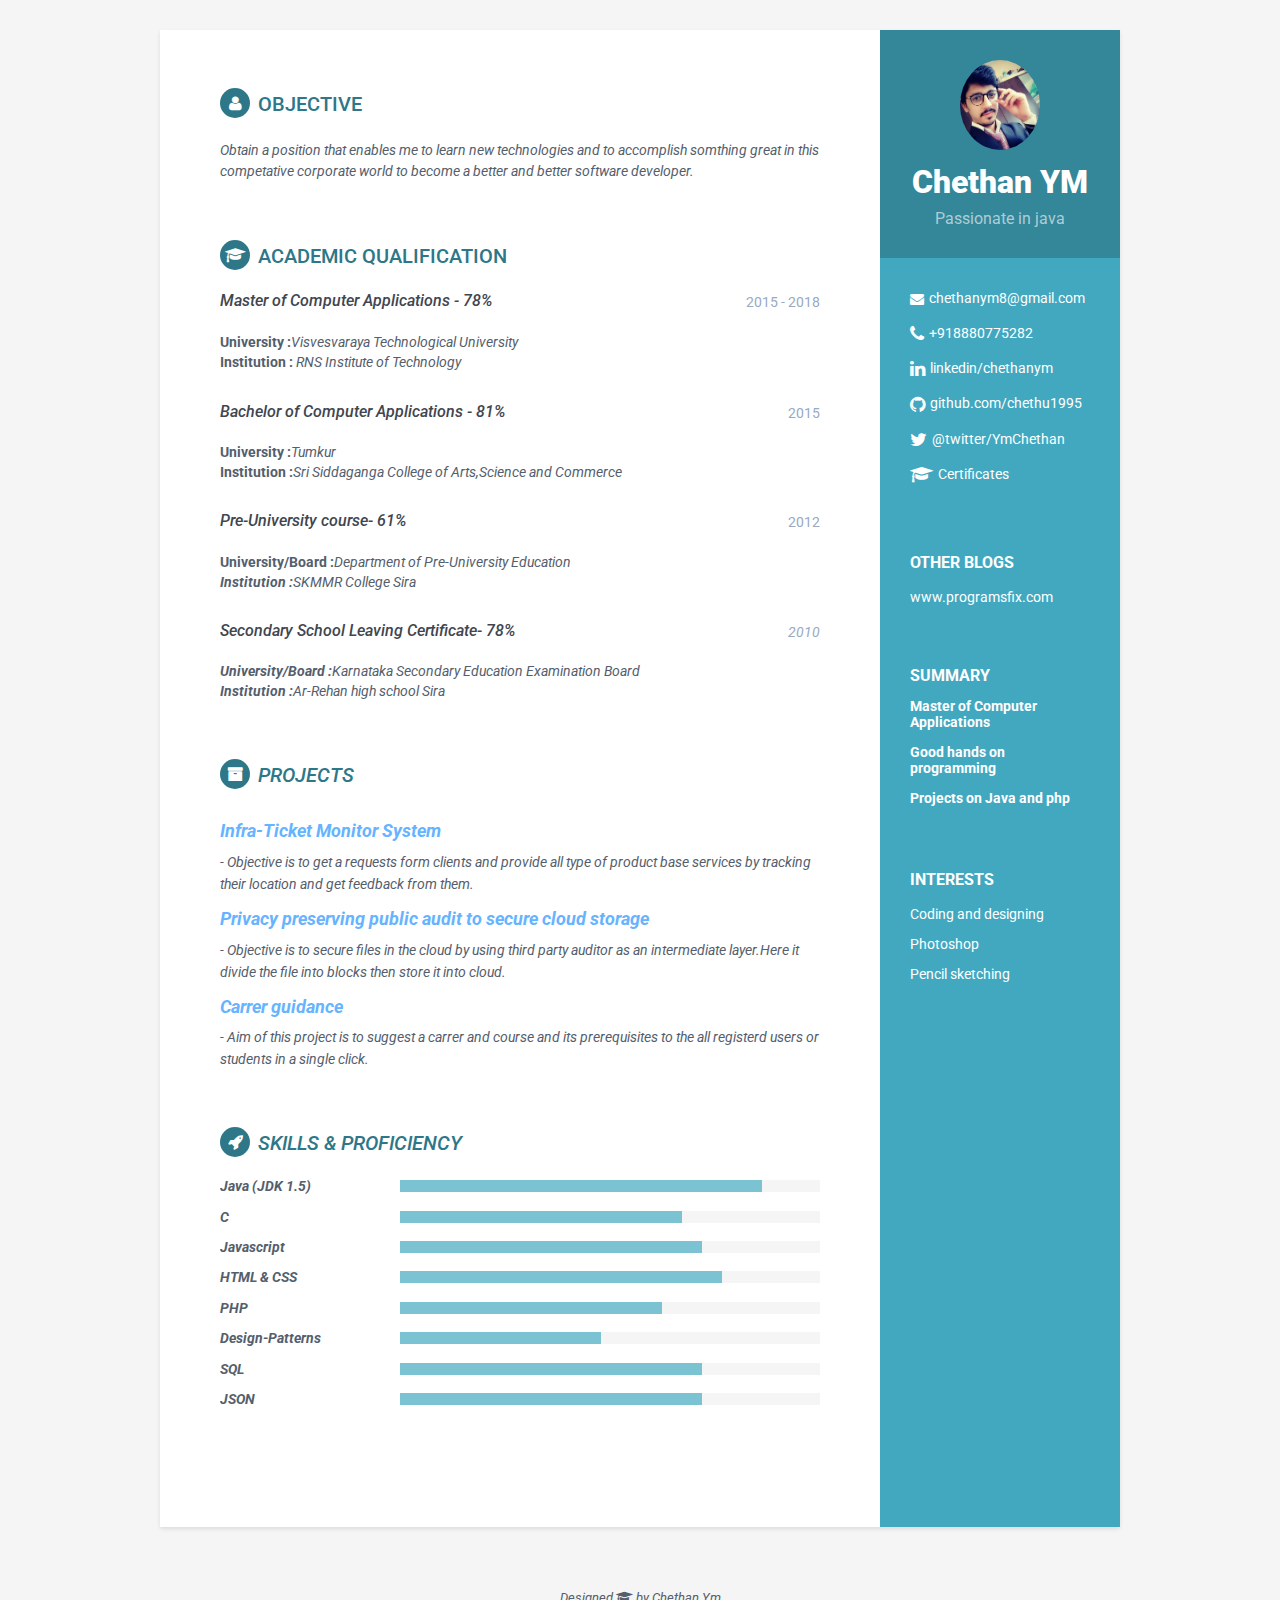
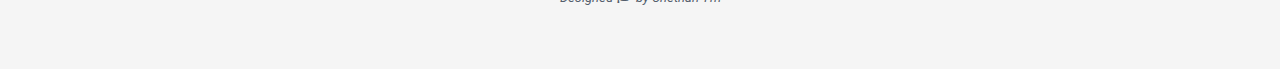
<file: index.html>
<!DOCTYPE html>
<!--[if IE 8]> <html lang="en" class="ie8"> <![endif]-->  
<!--[if IE 9]> <html lang="en" class="ie9"> <![endif]-->  
<!--[if !IE]><!--> <html lang="en"> <!--<![endif]-->  
<head>
<style>
img
{
border-radius: 50%
}
</style>
    <title>Chethan_ym</title>
    <!-- Meta -->
    <meta charset="utf-8">
    <meta http-equiv="X-UA-Compatible" content="IE=edge">
    <meta name="viewport" content="width=device-width, initial-scale=1.0">
    <meta name="description" content="Chethan_ym_MCA_78%">
    <meta name="author" content="Xiaoying Riley at 3rd Wave Media">    
    <link rel="shortcut icon" href="favicon.ico">  
    <link href='https://fonts.googleapis.com/css?family=Roboto:400,500,400italic,300italic,300,500italic,700,700italic,900,900italic' rel='stylesheet' type='text/css'>
    <!-- Global CSS -->
    <link rel="stylesheet" href="assets/plugins/bootstrap/css/bootstrap.min.css">   
    <!-- Plugins CSS -->
    <link rel="stylesheet" href="assets/plugins/font-awesome/css/font-awesome.css">
    
    <!-- Theme CSS -->  
    <link id="theme-style" rel="stylesheet" href="assets/css/styles.css">
    <!-- HTML5 shim and Respond.js for IE8 support of HTML5 elements and media queries -->
    <!--[if lt IE 9]>
      <script src="https://oss.maxcdn.com/html5shiv/3.7.2/html5shiv.min.js"></script>
      <script src="https://oss.maxcdn.com/respond/1.4.2/respond.min.js"></script>
    <![endif]-->
</head> 

<body>
    <div class="wrapper">
        <div class="sidebar-wrapper">
            <div class="profile-container">
                <img class="profile" src="assets/images/ONYy_i6a_400x400.jpg" alt="" height="90" width="80" />
                <h1 class="name">Chethan YM</h1>
                <h3 class="tagline">Passionate in java</h3>
            </div><!--//profile-container-->
            
            <div class="contact-container container-block">
                <ul class="list-unstyled contact-list">
                    <li class="email"><i class="fa fa-envelope"></i><a href="mailto: chethanym8@gmail.com">chethanym8@gmail.com</a></li>
                    <li class="phone"><i class="fa fa-phone"></i><a href="tel:0123 456 789">+918880775282</a></li>
                   
                    <li class="linkedin"><i class="fa fa-linkedin"></i><a href="https://www.linkedin.com/in/chethanym/" target="_blank">linkedin/chethanym</a></li>
                    <li class="github"><i class="fa fa-github"></i><a href="https://github.com/chethu1995" target="_blank">github.com/chethu1995</a></li>
                    <li class="twitter"><i class="fa fa-twitter"></i><a href="https://twitter.com/YmChethan" target="_blank">@twitter/YmChethan</a></li>
               <li><i class="fa fa-graduation-cap"></i><a href="assets/photos.html" target="_blank">Certificates</a></li>
		    </ul>
            </div><!--//contact-container-->
		
		<div class="interests-container container-block">
                <h2 class="container-block-title">OTHER BLOGS</h2>
                <ul class="list-unstyled interests-list">
                   
                    <li><a href="http://www.programsfix.blogspot.in/">www.programsfix.com</a></li>
                </ul>
            </div><!--//interests-->
		
            <div class="education-container container-block">
                <h2 class="container-block-title">Summary</h2>
                <div class="item">
                    <h4 class="degree"> Master of Computer Applications</h4>
                    
                </div><!--//item-->
                <div class="item">
                    <h4 class="degree"> Good hands on programming</h4>
                    
                </div><!--//item-->
				 <div class="item">
                    <h4 class="degree">Projects on Java and php </h4>
                    
                </div><!--//item-->
            </div><!--//education-container-->
            
           
            
            <div class="interests-container container-block">
                <h2 class="container-block-title">Interests</h2>
                <ul class="list-unstyled interests-list">
                    <li>Coding and designing</li>
                    <li>Photoshop</li>
                    <li>Pencil sketching</li>
                </ul>
            </div><!--//interests-->
            
        </div><!--//sidebar-wrapper-->
        
        <div class="main-wrapper">
            
            <section class="section summary-section">
                <h2 class="section-title"><i class="fa fa-user"></i>Objective</h2>
                <div class="summary">
                    <p> <i>Obtain a position that enables me to learn new technologies and to accomplish somthing great in this competative corporate world to become a better and better software developer. </i></p>
                </div><!--//summary-->
            </section><!--//section-->
            
            <section class="section experiences-section">
                <h2 class="section-title"><i class="fa fa-graduation-cap"></i>Academic Qualification </h2>
                
                <div class="item">
                    <div class="meta">
                        <div class="upper-row">
                            <h3 class="job-title"><i>Master of Computer Applications - 78%</i></h3>
                            <div class="time">2015 - 2018</div>
                        </div><!--//upper-row-->
						
						</br>
                        <div ><b>University :</b><i>Visvesvaraya Technological University</i></div>
                    </div><!--//meta-->
                    <div class="details">
                        <p><b>Institution :</b> <i>RNS Institute of Technology</i></p>  
                        <p> </p>
                    </div><!--//details-->
                </div><!--//item-->
                
                <div class="item">
                    <div class="meta">
                        <div class="upper-row">
                            <h3 class="job-title"><i>Bachelor of Computer Applications - 81%</i></h3>
                            <div class="time">2015</div></br>
                        </div><!--//upper-row-->
                        <div ><b>University :</b><i>Tumkur</i></div>
						 <div ><b>Institution :</b><i>Sri Siddaganga College of Arts,Science and Commerce</i></div>
                    </div><!--//meta-->
                    <div class="details">
                       
                        
                    </div><!--//details-->
                </div><!--//item-->
				 <div class="item">
                    <div class="meta">
                        <div class="upper-row">
                            <h3 class="job-title"><i>Pre-University course- 61%</i></h3>
                            <div class="time">2012</div></br>
                        </div><!--//upper-row-->
                        <div ><b>University/Board :</b><i>Department of Pre-University Education<i></div>
						 <div ><b>Institution :</b>SKMMR College Sira</div>
                    </div><!--//meta-->
                    <div class="details">
                       
                        
                    </div><!--//details-->
                </div><!--//item-->
                
				 <div class="item">
                    <div class="meta">
                        <div class="upper-row">
                            <h3 class="job-title"><i>Secondary School Leaving Certificate- 78%<i></h3>
                            <div class="time">2010</div></br>
                        </div><!--//upper-row-->
                        <div ><b>University/Board :</b>Karnataka Secondary Education Examination Board</div>
						 <div ><b>Institution :</b>Ar-Rehan high school Sira</div>
                    </div><!--//meta-->
                    <div class="details">
                       
                        
                    </div><!--//details-->
                </div><!--//item-->
				
				
				
				
               
                
            </section><!--//section-->
            
            <section class="section projects-section">
                <h2 class="section-title"><i class="fa fa-archive"></i>Projects</h2>
                <div class="intro">
                    <p></p>
                </div><!--//intro-->
                <div class="item">
                    <span class="project-title"><h4 style="color:#66b3ff">Infra-Ticket Monitor System</h4></span> - <span class="project-tagline">Objective is to get a requests form clients and provide all type of product base services by tracking their location and get feedback from them.</span>
                    
                </div><!--//item-->
                <div class="item">
                    <span class="project-title"><h4 style="color:#66b3ff">Privacy preserving public audit to secure cloud storage</h4></span> - 
                    <span class="project-tagline">Objective is to secure files in the cloud by using third party auditor as an intermediate layer.Here it divide the file into blocks then store it into cloud.</span>
                </div><!--//item-->
                <div class="item">
                    <span class="project-title"><h4 style="color:#66b3ff">Carrer guidance</h4></span> - <span class="project-tagline">Aim of this project is to suggest a carrer and course and its prerequisites to the all registerd users or students in a single click.</span>
                </div><!--//item-->
                
               
            </section><!--//section-->
            
            <section class="skills-section section">
                <h2 class="section-title"><i class="fa fa-rocket"></i>Skills &amp; Proficiency</h2>
                <div class="skillset">        
                    <div class="item">
                        <h3 class="level-title">Java (JDK 1.5)</h3>
                        <div class="level-bar">
                            <div class="level-bar-inner" data-level="90%">
                            </div>                                      
                        </div><!--//level-bar-->                                 
                    </div><!--//item-->
                    
                    <div class="item">
                        <h3 class="level-title">C</h3>
                        <div class="level-bar">
                            <div class="level-bar-inner" data-level="70%">
                            </div>                                      
                        </div><!--//level-bar-->                                 
                    </div><!--//item-->
                    
                    <div class="item">
                        <h3 class="level-title">Javascript</h3>
                        <div class="level-bar">
                            <div class="level-bar-inner" data-level="75%">
                            </div>                                      
                        </div><!--//level-bar-->                                 
                    </div><!--//item-->
                    
                    <div class="item">
                        <h3 class="level-title">HTML &amp; CSS</h3>
                        <div class="level-bar">
                            <div class="level-bar-inner" data-level="80%">
                            </div>                                      
                        </div><!--//level-bar-->                                 
                    </div><!--//item-->
                    
                    <div class="item">
                        <h3 class="level-title">PHP</h3>
                        <div class="level-bar">
                            <div class="level-bar-inner" data-level="65%">
                            </div>                                      
                        </div><!--//level-bar-->                                 
                    </div><!--//item-->
                    
                    <div class="item">
                        <h3 class="level-title">Design-Patterns</h3>
                        <div class="level-bar">
                            <div class="level-bar-inner" data-level="50%">
                            </div>                                      
                        </div><!--//level-bar-->                                 
                    </div><!--//item-->
					
					
					<div class="item">
                        <h3 class="level-title">SQL</h3>
                        <div class="level-bar">
                            <div class="level-bar-inner" data-level="75%">
                            </div>                                      
                        </div><!--//level-bar-->                                 
                    </div><!--//item-->
			<div class="item">
                        <h3 class="level-title">JSON</h3>
                        <div class="level-bar">
                            <div class="level-bar-inner" data-level="75%">
                            </div>                                      
                        </div><!--//level-bar-->                                 
                    </div><!--//item-->
                    
                </div>  
            </section><!--//skills-section-->
            
        </div><!--//main-body-->
    </div>
 
    <footer class="footer">
        <div class="text-center">
                <!--/* This template is released under the Creative Commons Attribution 3.0 License. Please keep the attribution link below when using for your own project. Thank you for your support. :) If you'd like to use the template without the attribution, you can check out other license options via our website: themes.3rdwavemedia.com */-->
                <small class="copyright">Designed <i class="fa fa-graduation-cap"></i> by Chethan Ym</small>
        </div><!--//container-->
    </footer><!--//footer-->
 
    <!-- Javascript -->          
    <script type="text/javascript" src="assets/plugins/jquery-1.11.3.min.js"></script>
    <script type="text/javascript" src="assets/plugins/bootstrap/js/bootstrap.min.js"></script>    
    <!-- custom js -->
    <script type="text/javascript" src="assets/js/main.js"></script>            
</body>
</html>
</file>
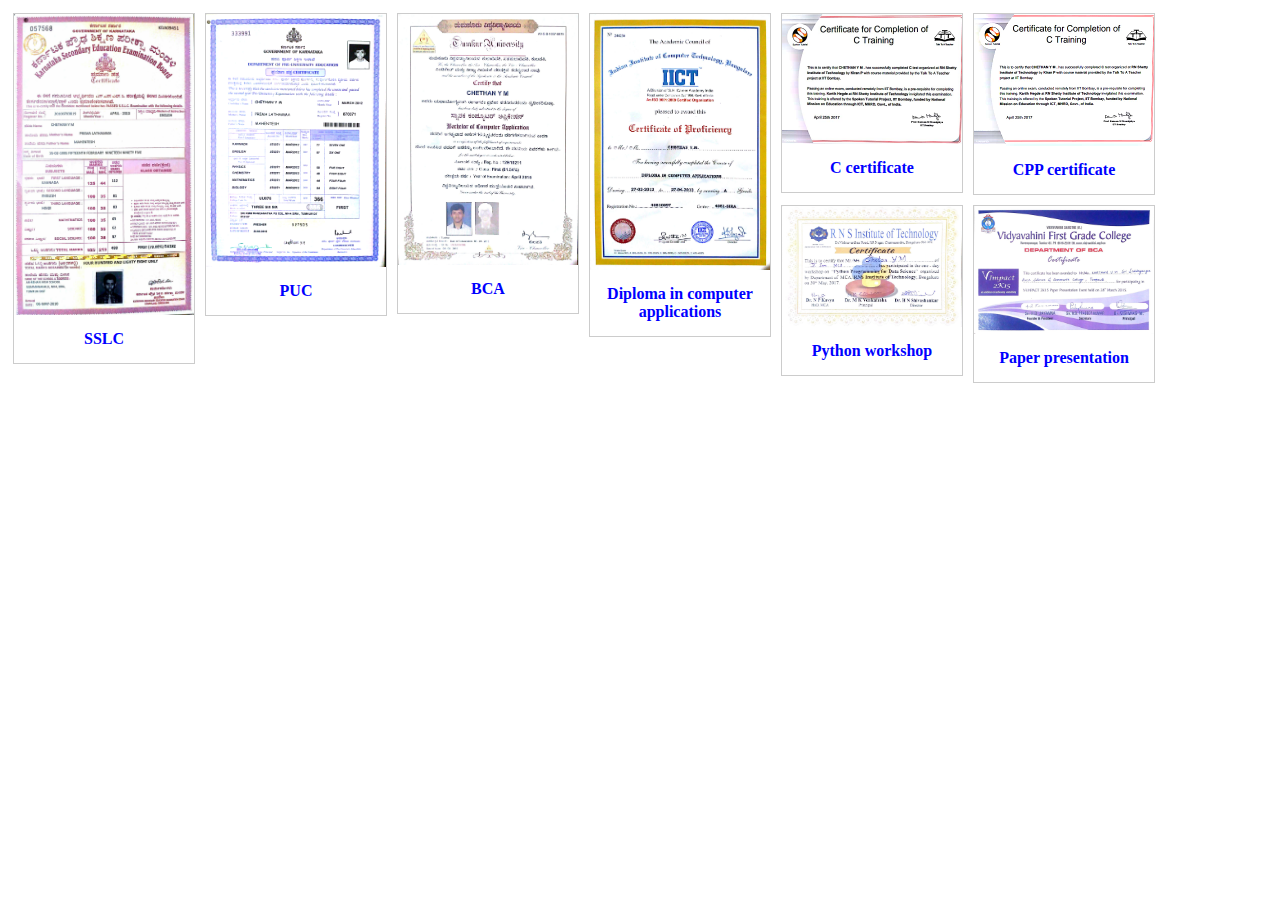
<file: assets/photos.html>
<html>
<head>
<style>
div.gallery {
    margin: 5px;
    border: 1px solid #ccc;
    float: left;
    width: 180px;
}

div.gallery:hover {
    border: 1px solid #777;
}

div.gallery img {
    width: 100%;
    height: auto;
}

div.desc {
    padding: 15px;
    text-align: center;
}
</style>
</head>
<body>

<div class="gallery">
  <a target="_blank" href="images/sslc.jpg">
    <img src="images/sslc.jpg" alt="SSLC" width="300" height="200">
  </a>
  <div class="desc"><b style="color:blue">SSLC</b></div>
</div>

<div class="gallery">
  <a target="_blank" href="images/puc.jpg">
    <img src="images/puc.jpg" alt="Forest" width="300" height="200">
  </a>
  <div class="desc"><b style="color:blue">PUC</b></div>
</div>

<div class="gallery">
  <a target="_blank" href="images/bca.jpg">
    <img src="images/bca.jpg" alt="Northern Lights" width="300" height="200">
  </a>
  <div class="desc"><b style="color:blue">BCA</b></div>
</div>

<div class="gallery">
  <a target="_blank" href="images/iict.jpg">
    <img src="images/iict.jpg" alt="Northern Lights" width="300" height="200">
  </a>
  <div class="desc"><b style="color:blue">Diploma in computer applications</b></div>
</div>

<div class="gallery">
  <a target="_blank" href="images/ctrain.jpg">
    <img src="images/ctrain.jpg" alt="Northern Lights" width="300" height="200">
  </a>
  <div class="desc"><b style="color:blue">C certificate</b></div>
</div>
<div class="gallery">
  <a target="_blank" href="images/cpptrain.jpg">
    <img src="images/cpptrain.jpg" alt="Northern Lights" width="300" height="200">
  </a>
  <div class="desc"><b style="color:blue">CPP certificate</b></div>
</div>

<div class="gallery">
  <a target="_blank" href="images/python.jpg">
    <img src="images/python.jpg" alt="Mountains" width="300" height="200">
  </a>
  <div class="desc"><b style="color:blue">Python workshop</b> </div>
</div>
<div class="gallery">
  <a target="_blank" href="images/ppt.jpg">
    <img src="images/ppt.jpg" alt="Mountains" width="300" height="200">
  </a>
  <div class="desc"><b style="color:blue">Paper presentation </b></b></div>
</div>

</body>
</html>
</file>
<file: assets/css/styles.css>
/*   
 * Template Name: Orbit - Responsive Resume/CV Template for Developers
 * Version: 1.0
 * Author: Xiaoying Riley
 * Twitter: @3rdwave_themes
 * License: Creative Commons Attribution 3.0 License
 * Website: http://themes.3rdwavemedia.com/
*/
/* styles.css */
/* ======= Base ======= */
body {
  font-family: 'Roboto', sans-serif;
  color: #545E6C;
  background: #f5f5f5;
  font-size: 14px;
  padding: 30px;
  -webkit-font-smoothing: antialiased;
  -moz-osx-font-smoothing: grayscale;
}
h1,
h2,
h3,
h4,
h5,
h6 {
  font-weight: 700;
}
a {
  color: #2d7788;
  -webkit-transition: all 0.4s ease-in-out;
  -moz-transition: all 0.4s ease-in-out;
  -ms-transition: all 0.4s ease-in-out;
  -o-transition: all 0.4s ease-in-out;
}
a:hover {
  text-decoration: underline;
  color: #1a454f;
}
a:focus {
  text-decoration: none;
}
p {
  line-height: 1.5;
}
.wrapper {
  background: #42A8C0;
  max-width: 960px;
  margin: 0 auto;
  position: relative;
  -webkit-box-shadow: 0px 2px 4px rgba(0, 0, 0, 0.1);
  -moz-box-shadow: 0px 2px 4px rgba(0, 0, 0, 0.1);
  box-shadow: 0px 2px 4px rgba(0, 0, 0, 0.1);
}
.sidebar-wrapper {
  background: #42A8C0;
  position: absolute;
  right: 0;
  width: 240px;
  height: 100%;
  min-height: 800px;
  color: #fff;
}
.sidebar-wrapper a {
  color: #fff;
}
.sidebar-wrapper .profile-container {
  padding: 30px;
  background: rgba(0, 0, 0, 0.2);
  text-align: center;
  color: #fff;
}
.sidebar-wrapper .name {
  font-size: 32px;
  font-weight: 900;
  margin-top: 0;
  margin-bottom: 10px;
}
.sidebar-wrapper .tagline {
  color: rgba(255, 255, 255, 0.6);
  font-size: 16px;
  font-weight: 400;
  margin-top: 0;
  margin-bottom: 0;
}
.sidebar-wrapper .profile {
  margin-bottom: 15px;
}
.sidebar-wrapper .contact-list .fa {
  margin-right: 5px;
  font-size: 18px;
  vertical-align: middle;
}
.sidebar-wrapper .contact-list li {
  margin-bottom: 15px;
}
.sidebar-wrapper .contact-list li:last-child {
  margin-bottom: 0;
}
.sidebar-wrapper .contact-list .email .fa {
  font-size: 14px;
}
.sidebar-wrapper .container-block {
  padding: 30px;
}
.sidebar-wrapper .container-block-title {
  text-transform: uppercase;
  font-size: 16px;
  font-weight: 700;
  margin-top: 0;
  margin-bottom: 15px;
}
.sidebar-wrapper .degree {
  font-size: 14px;
  margin-top: 0;
  margin-bottom: 5px;
}
.sidebar-wrapper .education-container .item {
  margin-bottom: 15px;
}
.sidebar-wrapper .education-container .item:last-child {
  margin-bottom: 0;
}
.sidebar-wrapper .education-container .meta {
  color: rgba(255, 255, 255, 0.6);
  font-weight: 500;
  margin-bottom: 0px;
  margin-top: 0;
}
.sidebar-wrapper .education-container .time {
  color: rgba(255, 255, 255, 0.6);
  font-weight: 500;
  margin-bottom: 0px;
}
.sidebar-wrapper .languages-container .lang-desc {
  color: rgba(255, 255, 255, 0.6);
}
.sidebar-wrapper .languages-list {
  margin-bottom: 0;
}
.sidebar-wrapper .languages-list li {
  margin-bottom: 10px;
}
.sidebar-wrapper .languages-list li:last-child {
  margin-bottom: 0;
}
.sidebar-wrapper .interests-list {
  margin-bottom: 0;
}
.sidebar-wrapper .interests-list li {
  margin-bottom: 10px;
}
.sidebar-wrapper .interests-list li:last-child {
  margin-bottom: 0;
}
.main-wrapper {
  background: #fff;
  padding: 60px;
  padding-right: 300px;
}
.main-wrapper .section-title {
  text-transform: uppercase;
  font-size: 20px;
  font-weight: 500;
  color: #2d7788;
  position: relative;
  margin-top: 0;
  margin-bottom: 20px;
}
.main-wrapper .section-title .fa {
  width: 30px;
  height: 30px;
  margin-right: 8px;
  display: inline-block;
  color: #fff;
  -webkit-border-radius: 50%;
  -moz-border-radius: 50%;
  -ms-border-radius: 50%;
  -o-border-radius: 50%;
  border-radius: 50%;
  -moz-background-clip: padding;
  -webkit-background-clip: padding-box;
  background-clip: padding-box;
  background: #2d7788;
  text-align: center;
  padding-top: 8px;
  font-size: 16px;
  position: relative;
  top: -2px;
}
.main-wrapper .section {
  margin-bottom: 60px;
}
.main-wrapper .experiences-section .item {
  margin-bottom: 30px;
}
.main-wrapper .upper-row {
  position: relative;
  overflow: hidden;
  margin-bottom: 2px;
}
.main-wrapper .job-title {
  color: #3F4650;
  font-size: 16px;
  margin-top: 0;
  margin-bottom: 0;
  font-weight: 500;
}
.main-wrapper .time {
  position: absolute;
  right: 0;
  top: 0;
  color: #97AAC3;
}
.main-wrapper .company {
  margin-bottom: 10px;
  color: #97AAC3;
}
.main-wrapper .project-title {
  font-size: 16px;
  font-weight: 400;
  margin-top: 0;
  margin-bottom: 5px;
}
.main-wrapper .projects-section .intro {
  margin-bottom: 30px;
}
.main-wrapper .projects-section .item {
  margin-bottom: 15px;
}
.skillset .item {
  margin-bottom: 15px;
  overflow: hidden;
}
.skillset .level-title {
  font-size: 14px;
  margin-top: 0;
  margin-bottom: 12px;
}
.skillset .level-bar {
  height: 12px;
  background: #f5f5f5;
}
.skillset .level-bar-inner {
  height: 12px;
  background: #7bc2d3;
}
.footer {
  padding: 30px;
  padding-top: 60px;
}
.footer .copyright {
  line-height: 1.6;
  color: #545E6C;
  font-size: 13px;
}
.footer .fa-heart {
  color: #fb866a;
}
/* Extra small devices (phones, less than 768px) */
@media (max-width: 767px) {
  .sidebar-wrapper {
    position: static;
    width: inherit;
  }
  .main-wrapper {
    padding: 30px;
  }
  .main-wrapper .time {
    position: static;
    display: block;
    margin-top: 5px;
  }
  .main-wrapper .upper-row {
    margin-bottom: 0;
  }
}
/* Small devices (tablets, 768px and up) */
/* Medium devices (desktops, 992px and up) */
@media (min-width: 992px) {
  .skillset .level-title {
    display: inline-block;
    float: left;
    width: 30%;
    margin-bottom: 0;
  }
  .skillset .level-bar {
    display: inline-block;
    width: 70%;
    float: left;
    position: relative;
    top: 1px;
  }
}
/* Large devices (large desktops, 1200px and up) */
/* Ex-Large devices (large desktops, 1200px and up) */
</file>
